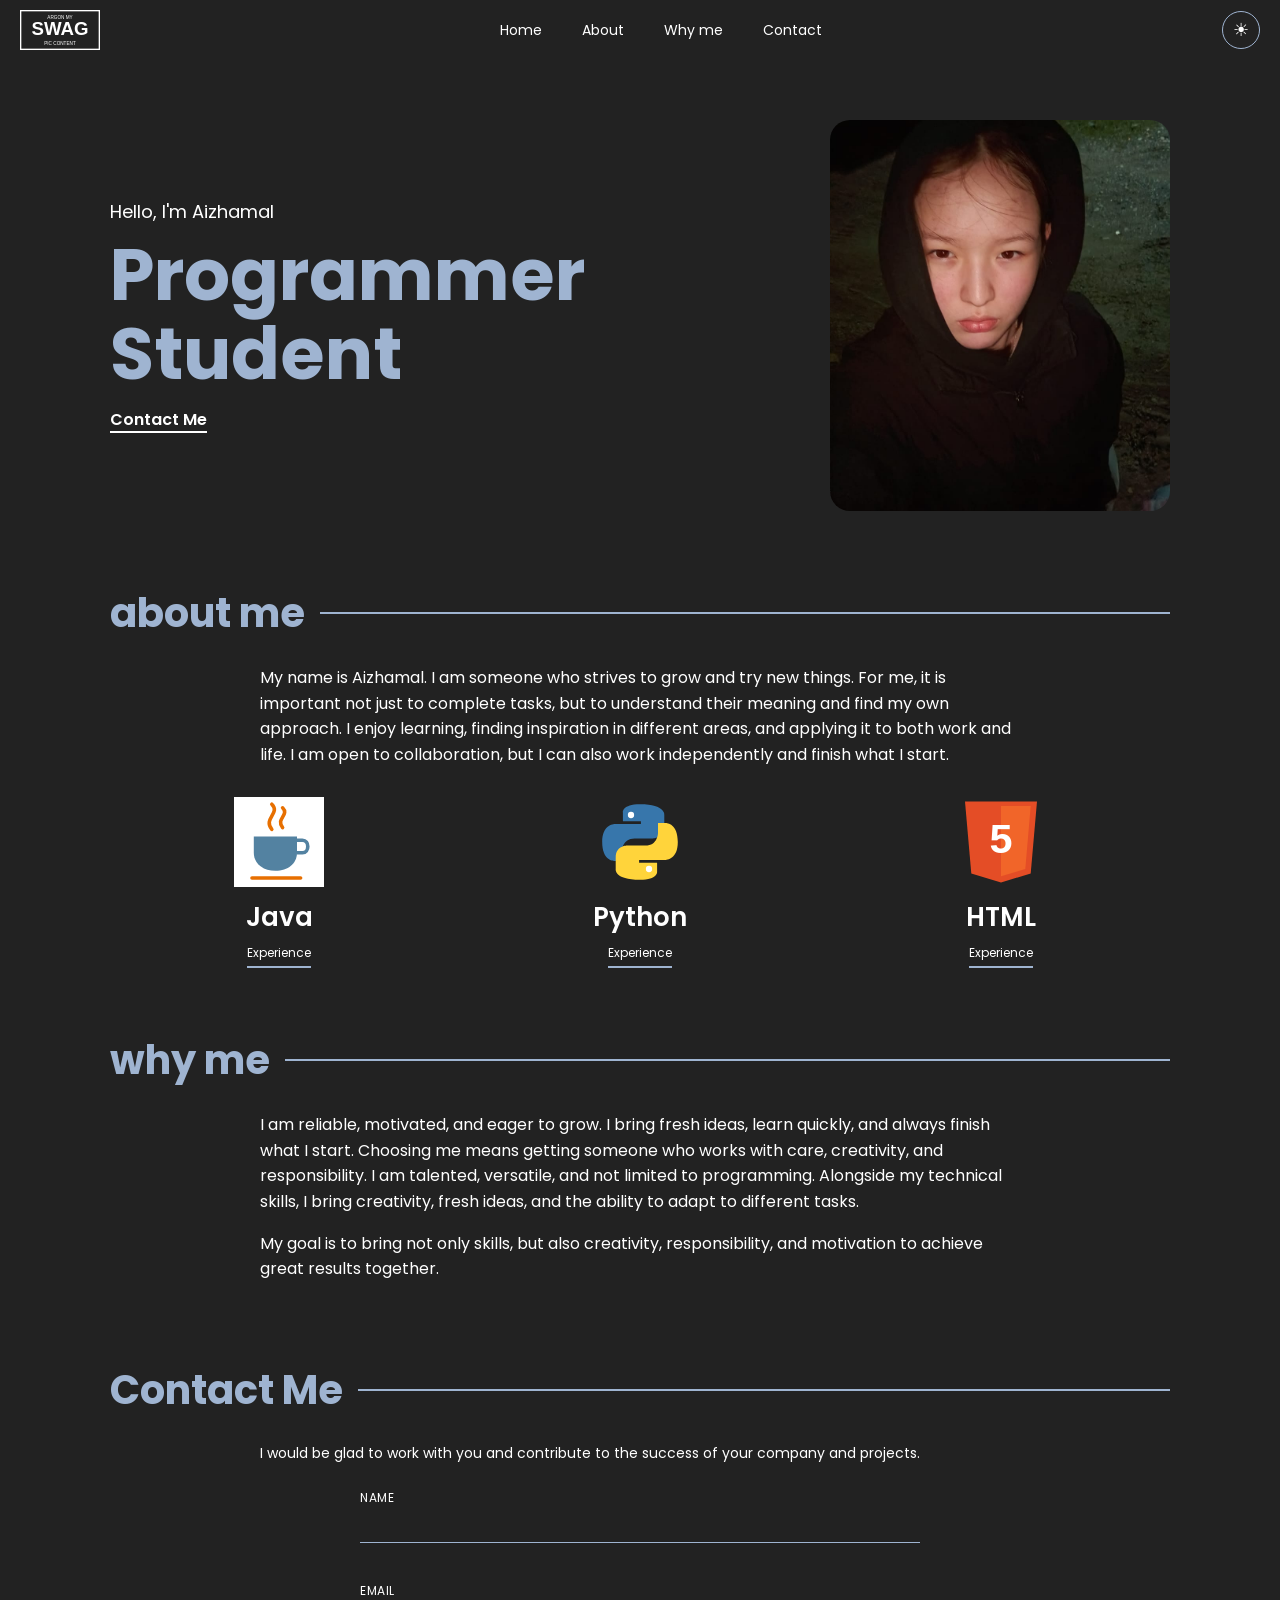
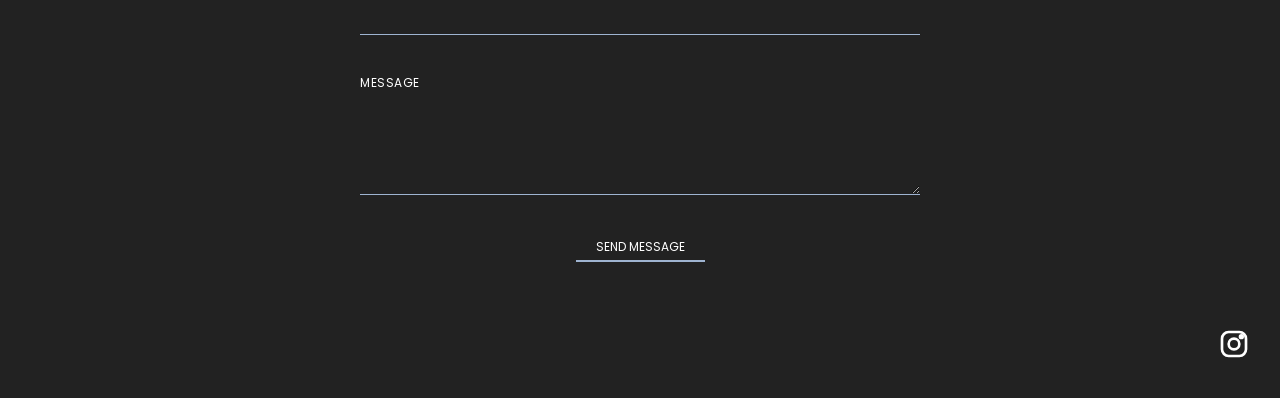
<file: images/index.html>
<!DOCTYPE html>
<html lang="en">
<head>
  <meta charset="UTF-8">
  <meta name="viewport" content="width=device-width, initial-scale=1.0">
  <title>Aizhamal | Portfolio</title>
  <!-- Шрифт Poppins с Google Fonts (как в макете) -->
  <link rel="preconnect" href="https://fonts.googleapis.com">
  <link rel="preconnect" href="https://fonts.gstatic.com" crossorigin>
  <link href="https://fonts.googleapis.com/css2?family=Poppins:wght@400;500;600;700&display=swap" rel="stylesheet">
  <link rel="stylesheet" href="css/style.css">
  <link rel="icon" type="image/png" href="images/@dyslexicisaiah.jpg">
</head>
<body>

  <!-- ШАПКА: логотип, меню, кнопка темы, бургер -->
  <header class="header">
    <a href="#home" class="logo" aria-label="Go to top">
      <img src="images/logo.svg" alt="Logo">
    </a>

    <nav class="nav" id="nav" aria-label="Main navigation">
      <ul class="nav__list">
        <li><a href="#home">Home</a></li>
        <li><a href="#about">About</a></li>
        <li><a href="#why-me">Why me</a></li>
        <li><a href="#contact">Contact</a></li>
      </ul>
    </nav>

    <div class="header__actions">
      <button class="icon-btn" id="theme-toggle" type="button" aria-label="Switch theme">
        <span id="theme-icon">☀</span>
      </button>
      <button class="icon-btn burger" id="burger" type="button" aria-label="Open menu" aria-expanded="false" aria-controls="nav">
        <span class="burger__line"></span>
        <span class="burger__line"></span>
        <span class="burger__line"></span>
      </button>
    </div>
  </header>

  <main>
    <!-- HERO -->
    <section class="hero" id="home">
      <div class="hero__text">
        <p class="hero__hello">Hello, I'm Aizhamal</p>
        <h1 class="hero__title">Programmer Student</h1>
        <a href="#contact" class="hero__link">Contact Me</a>
      </div>
      <div class="hero__photo">
        <!-- Замени images/photo.jpg на своё фото -->
        <img src="images/WhatsApp Image 2026-10-16 at 09.16.47.jpeg" alt="Portrait of Aizhamal">
      </div>
    </section>

    <!-- ABOUT ME -->
    <section class="section" id="about">
      <h2 class="section__title">about me</h2>
      <p class="section__text">
        My name is Aizhamal. I am someone who strives to grow and try new things.
        For me, it is important not just to complete tasks, but to understand their
        meaning and find my own approach. I enjoy learning, finding inspiration in
        different areas, and applying it to both work and life. I am open to
        collaboration, but I can also work independently and finish what I start.
      </p>

      <ul class="skills">
        <li class="skill">
          <img src="images/java.svg" alt="Java logo" class="skill__icon">
          <h3 class="skill__name">Java</h3>
          <p class="skill__label">Experience</p>
        </li>
        <li class="skill">
          <img src="images/python.svg" alt="Python logo" class="skill__icon">
          <h3 class="skill__name">Python</h3>
          <p class="skill__label">Experience</p>
        </li>
        <li class="skill">
          <img src="images/html5.svg" alt="HTML5 logo" class="skill__icon">
          <h3 class="skill__name">HTML</h3>
          <p class="skill__label">Experience</p>
        </li>
      </ul>
    </section>

    <!-- WHY ME -->
    <section class="section" id="why-me">
      <h2 class="section__title">why me</h2>
      <p class="section__text">
        I am reliable, motivated, and eager to grow. I bring fresh ideas, learn
        quickly, and always finish what I start. Choosing me means getting someone
        who works with care, creativity, and responsibility. I am talented,
        versatile, and not limited to programming. Alongside my technical skills,
        I bring creativity, fresh ideas, and the ability to adapt to different tasks.
      </p>
      <p class="section__text">
        My goal is to bring not only skills, but also creativity, responsibility,
        and motivation to achieve great results together.
      </p>
    </section>

    <!-- CONTACT -->
    <section class="section" id="contact">
      <h2 class="section__title">Contact Me</h2>
      <p class="section__text section__text--small">
        I would be glad to work with you and contribute to the success of your
        company and projects.
      </p>

      <form class="form" id="contact-form" novalidate>
        <div class="form__group">
          <label for="name">Name</label>
          <input type="text" id="name" name="name" autocomplete="name">
          <span class="form__error" id="name-error" role="alert"></span>
        </div>

        <div class="form__group">
          <label for="email">Email</label>
          <input type="email" id="email" name="email" autocomplete="email">
          <span class="form__error" id="email-error" role="alert"></span>
        </div>

        <div class="form__group">
          <label for="message">Message</label>
          <textarea id="message" name="message" rows="4"></textarea>
          <span class="form__error" id="message-error" role="alert"></span>
        </div>

        <button type="submit" class="form__btn">Send message</button>
        <p class="form__success" id="form-success" role="status"></p>
      </form>
    </section>
  </main>

  <footer class="footer">
    <a href="https://www.instagram.com/" target="_blank" rel="noopener" aria-label="Instagram">
      <svg viewBox="0 0 24 24" width="32" height="32" fill="none" stroke="currentColor" stroke-width="2" aria-hidden="true">
        <rect x="3" y="3" width="18" height="18" rx="5"/>
        <circle cx="12" cy="12" r="4"/>
        <circle cx="17.5" cy="6.5" r="1" fill="currentColor"/>
      </svg>
    </a>
  </footer>

  <script src="js/script.js"></script>
</body>
</html>
</file>
<file: images/css/style.css>
/* ===== 1. ПЕРЕМЕННЫЕ (цвета темы) ===== */
:root {
  --bg: #222222;          /* фон страницы */
  --text: #ffffff;        /* основной текст */
  --accent: #9fb4d1;      /* голубо-серый акцент из макета */
  --line: #9fb4d1;        /* цвет линий */
  --error: #ff7b7b;
  --font: 'Poppins', sans-serif;
}

/* Светлая тема: меняем только переменные */
[data-theme="light"] {
  --bg: #f4f6fa;
  --text: #222222;
  --accent: #4d6a94;
  --line: #4d6a94;
  --error: #c62828;
}

/* ===== 2. БАЗА ===== */
* { box-sizing: border-box; margin: 0; padding: 0; }

html { scroll-behavior: smooth; scroll-padding-top: 70px; }

body {
  font-family: var(--font);
  background: var(--bg);
  color: var(--text);
  line-height: 1.6;
  overflow-x: hidden;           /* без горизонтальной прокрутки */
  transition: background .3s, color .3s;
}

img { max-width: 100%; display: block; }
a { color: inherit; text-decoration: none; }
ul { list-style: none; }

:focus-visible { outline: 2px solid var(--accent); outline-offset: 3px; }

/* ===== 3. ШАПКА ===== */
.header {
  position: sticky;
  top: 0;
  z-index: 10;
  display: flex;
  align-items: center;
  justify-content: space-between;
  padding: 10px 20px;
  background: var(--bg);
  transition: background .3s;
}

.logo img { height: 40px; width: auto; }

.nav__list { display: flex; gap: 40px; font-size: 14px; }
.nav__list a:hover { color: var(--accent); }

.header__actions { display: flex; align-items: center; gap: 10px; }

.icon-btn {
  width: 38px;
  height: 38px;
  border: 1.5px solid var(--accent);
  border-radius: 50%;
  background: transparent;
  color: var(--text);
  font-size: 18px;
  cursor: pointer;
  display: flex;
  align-items: center;
  justify-content: center;
}

/* Бургер скрыт на компьютере */
.burger { display: none; flex-direction: column; gap: 4px; }
.burger__line {
  width: 18px; height: 2px;
  background: var(--text);
  transition: transform .3s, opacity .3s;
}
/* Крестик, когда меню открыто */
.burger.is-open .burger__line:nth-child(1) { transform: translateY(6px) rotate(45deg); }
.burger.is-open .burger__line:nth-child(2) { opacity: 0; }
.burger.is-open .burger__line:nth-child(3) { transform: translateY(-6px) rotate(-45deg); }

/* ===== 4. HERO ===== */
.hero {
  display: flex;
  align-items: center;
  justify-content: space-between;
  gap: 20px;
  padding: 30px 20px 40px;
  max-width: 1100px;
  margin: 0 auto;
}

.hero__hello { font-size: 14px; margin-bottom: 8px; }

.hero__title {
  font-size: 40px;
  line-height: 1.1;
  font-weight: 700;
  color: var(--accent);
  margin-bottom: 14px;
}

.hero__link {
  font-size: 13px;
  font-weight: 600;
  border-bottom: 2px solid var(--text);
}

.hero__photo {
  width: 50%;
  max-width: 340px;
  flex-shrink: 0;
}
.hero__photo img {
  width: 100%;
  aspect-ratio: 1 / 1.15;
  object-fit: cover;
  border-radius: 20px;
}

/* ===== 5. СЕКЦИИ ===== */
.section {
  max-width: 1100px;
  margin: 0 auto;
  padding: 30px 20px;
}

/* Заголовок с линией справа, как в макете */
.section__title {
  display: flex;
  align-items: center;
  gap: 15px;
  font-size: 28px;
  font-weight: 700;
  color: var(--accent);
  margin-bottom: 20px;
}
.section__title::after {
  content: "";
  flex: 1;
  height: 2px;
  background: var(--line);
}

.section__text {
  font-size: 12px;
  max-width: 560px;
  margin: 0 auto 16px;
}
.section__text--small { font-size: 11px; }

/* ===== 6. НАВЫКИ ===== */
.skills {
  display: flex;
  justify-content: space-around;
  gap: 20px;
  margin-top: 30px;
  text-align: center;
}
.skill__icon { width: 60px; height: 60px; margin: 0 auto 10px; }
.skill__name { font-size: 18px; font-weight: 600; }
.skill__label {
  font-size: 9px;
  display: inline-block;
  padding-bottom: 4px;
  border-bottom: 2px solid var(--accent);
  min-width: 60px;
}

/* ===== 7. ФОРМА ===== */
.form { max-width: 560px; margin: 24px auto 0; }
.form__group { margin-bottom: 22px; display: flex; flex-direction: column; }

.form label { font-size: 8px; text-transform: uppercase; letter-spacing: .5px; }

.form input,
.form textarea {
  background: transparent;
  border: none;
  border-bottom: 1.5px solid var(--accent);
  color: var(--text);
  font: inherit;
  font-size: 14px;
  padding: 6px 0;
  resize: vertical;
}
.form input:focus,
.form textarea:focus { outline: none; border-bottom-width: 3px; }

.form__group.has-error input,
.form__group.has-error textarea { border-bottom-color: var(--error); }

.form__error { color: var(--error); font-size: 11px; min-height: 16px; }

.form__btn {
  display: block;
  margin: 10px auto 0;
  background: none;
  border: none;
  border-bottom: 2px solid var(--accent);
  color: var(--text);
  font: inherit;
  font-size: 8px;
  text-transform: uppercase;
  padding: 4px 20px;
  cursor: pointer;
}
.form__btn:hover { color: var(--accent); }

.form__success { text-align: center; color: var(--accent); font-size: 13px; margin-top: 16px; }

/* ===== 8. ПОДВАЛ ===== */
.footer { display: flex; justify-content: flex-end; padding: 20px 30px 30px; }

/* ===== 9. АДАПТИВ: телефон ===== */
@media (max-width: 700px) {
  .burger { display: flex; }

  /* Меню превращается в выпадающую панель */
  .nav {
    position: absolute;
    top: 100%;
    left: 0;
    right: 0;
    background: var(--bg);
    border-bottom: 2px solid var(--accent);
    max-height: 0;
    overflow: hidden;
    transition: max-height .3s;
  }
  .nav.is-open { max-height: 300px; }
  .nav__list { flex-direction: column; gap: 0; text-align: center; }
  .nav__list a { display: block; padding: 14px; }

  .hero__title { font-size: 34px; }
  .section__title { font-size: 26px; }
}

/* ===== 10. АДАПТИВ: компьютер ===== */
@media (min-width: 701px) {
  .hero { padding-top: 60px; }
  .hero__hello { font-size: 18px; }
  .hero__title { font-size: 72px; }
  .hero__link { font-size: 16px; }
  .section__title { font-size: 40px; }
  .section__text { font-size: 16px; max-width: 760px; }
  .section__text--small { font-size: 14px; }
  .skill__icon { width: 90px; height: 90px; }
  .skill__name { font-size: 26px; }
  .skill__label { font-size: 12px; }
  .form label { font-size: 12px; }
  .form__btn { font-size: 12px; }
}
</file>
